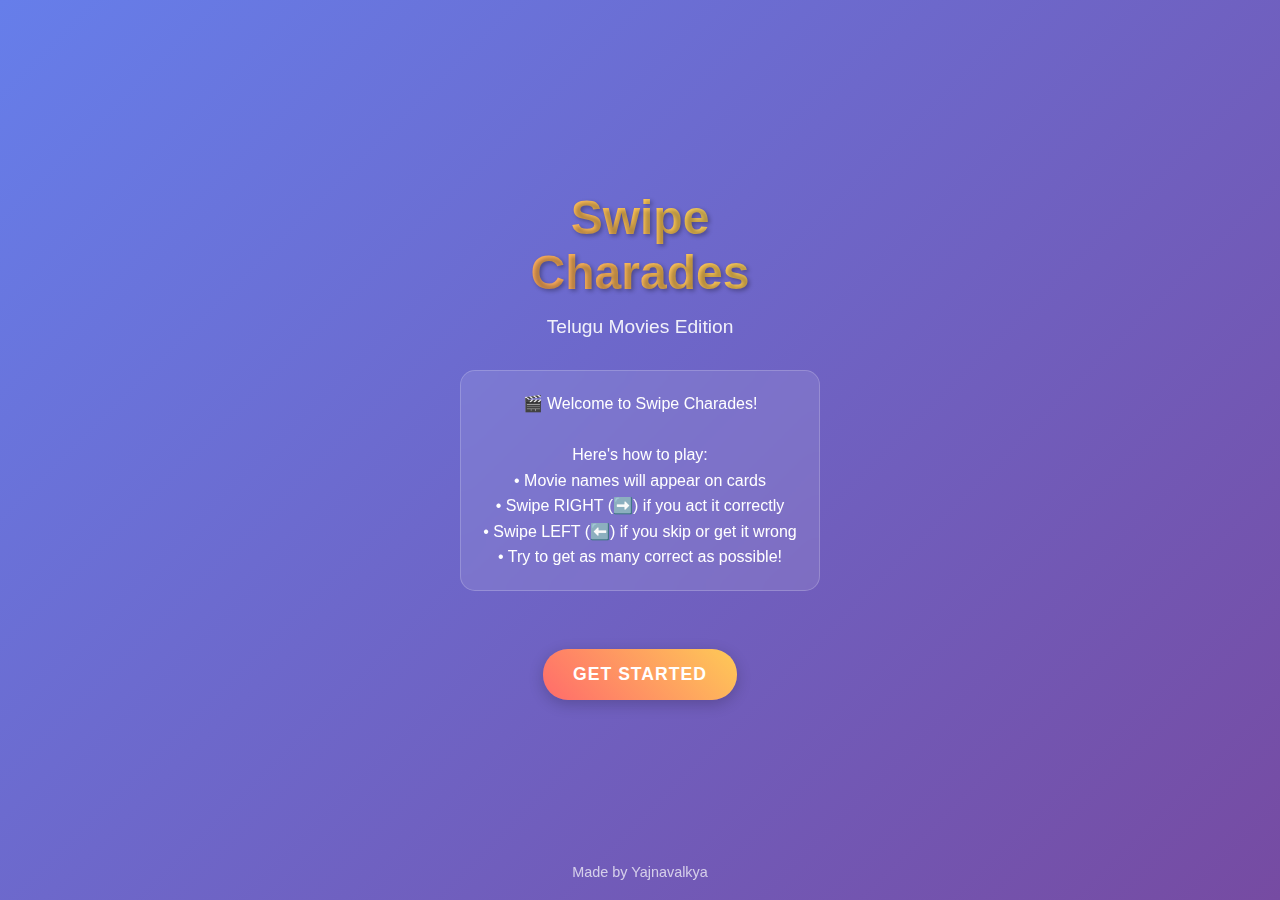
<file: index.html>
<!DOCTYPE html>
<html lang="en">
<head>
    <meta charset="UTF-8">
    <meta name="viewport" content="width=device-width, initial-scale=1.0">
    <title>Swipe Charades - Telugu Movies</title>
    <style>
        * {
            margin: 0;
            padding: 0;
            box-sizing: border-box;
        }

        body {
            font-family: 'Segoe UI', Tahoma, Geneva, Verdana, sans-serif;
            background: linear-gradient(135deg, #667eea 0%, #764ba2 100%);
            min-height: 100vh;
            display: flex;
            justify-content: center;
            align-items: center;
            color: white;
            overflow: hidden;
        }

        .container {
            width: 100%;
            max-width: 400px;
            padding: 20px;
            text-align: center;
        }

        .welcome-screen, .time-selection, .game-screen, .score-screen {
            display: none;
            animation: fadeIn 0.5s ease-in;
        }

        .welcome-screen.active, .time-selection.active, .game-screen.active, .score-screen.active {
            display: block;
        }

        @keyframes fadeIn {
            from { opacity: 0; transform: translateY(20px); }
            to { opacity: 1; transform: translateY(0); }
        }

        .title {
            font-size: 3rem;
            font-weight: bold;
            margin-bottom: 1rem;
            text-shadow: 2px 2px 4px rgba(0,0,0,0.3);
            background: linear-gradient(45deg, #ff6b6b, #feca57, #48dbfb, #ff9ff3);
            background-size: 400% 400%;
            -webkit-background-clip: text;
            -webkit-text-fill-color: transparent;
            animation: gradientShift 3s ease-in-out infinite;
        }

        @keyframes gradientShift {
            0%, 100% { background-position: 0% 50%; }
            50% { background-position: 100% 50%; }
        }

        .subtitle {
            font-size: 1.2rem;
            margin-bottom: 2rem;
            opacity: 0.9;
        }

        .description {
            font-size: 1rem;
            line-height: 1.6;
            margin-bottom: 3rem;
            background: rgba(255,255,255,0.1);
            padding: 20px;
            border-radius: 15px;
            backdrop-filter: blur(10px);
            border: 1px solid rgba(255,255,255,0.2);
        }

        .btn {
            background: linear-gradient(45deg, #ff6b6b, #feca57);
            border: none;
            padding: 15px 30px;
            font-size: 1.1rem;
            color: white;
            border-radius: 25px;
            cursor: pointer;
            transition: all 0.3s ease;
            box-shadow: 0 4px 15px rgba(0,0,0,0.2);
            margin: 10px;
            font-weight: bold;
            text-transform: uppercase;
            letter-spacing: 1px;
        }

        .btn:hover {
            transform: translateY(-2px);
            box-shadow: 0 6px 20px rgba(0,0,0,0.3);
        }

        .btn:active {
            transform: translateY(0);
        }

        .made-by {
            position: fixed;
            bottom: 20px;
            left: 50%;
            transform: translateX(-50%);
            font-size: 0.9rem;
            opacity: 0.7;
        }

        .time-options {
            display: flex;
            flex-direction: column;
            gap: 15px;
            margin: 30px 0;
        }

        .time-btn {
            background: rgba(255,255,255,0.1);
            border: 2px solid rgba(255,255,255,0.3);
            padding: 15px;
            font-size: 1rem;
            color: white;
            border-radius: 15px;
            cursor: pointer;
            transition: all 0.3s ease;
            backdrop-filter: blur(10px);
        }

        .time-btn:hover, .time-btn.selected {
            background: rgba(255,255,255,0.2);
            border-color: #feca57;
            transform: scale(1.05);
        }

        .movie-card {
            background: rgba(255,255,255,0.15);
            border-radius: 20px;
            padding: 40px 20px;
            margin: 20px 0;
            backdrop-filter: blur(20px);
            border: 1px solid rgba(255,255,255,0.2);
            box-shadow: 0 8px 32px rgba(0,0,0,0.1);
            transition: all 0.3s ease;
            cursor: grab;
            user-select: none;
            position: relative;
            overflow: hidden;
        }

        .movie-card:active {
            cursor: grabbing;
        }

        .movie-card.swipe-right {
            animation: swipeRight 0.5s ease-out forwards;
        }

        .movie-card.swipe-left {
            animation: swipeLeft 0.5s ease-out forwards;
        }

        @keyframes swipeRight {
            to {
                transform: translateX(100vw) rotate(30deg);
                opacity: 0;
            }
        }

        @keyframes swipeLeft {
            to {
                transform: translateX(-100vw) rotate(-30deg);
                opacity: 0;
            }
        }

        .movie-title {
            font-size: 1.8rem;
            font-weight: bold;
            margin-bottom: 10px;
            color: white;
        }

        .movie-year {
            font-size: 1rem;
            opacity: 0.8;
            color: #feca57;
        }

        .game-info {
            display: flex;
            justify-content: space-between;
            margin-bottom: 20px;
            background: rgba(255,255,255,0.1);
            padding: 15px;
            border-radius: 15px;
            backdrop-filter: blur(10px);
        }

        .timer, .score {
            font-size: 1.1rem;
            font-weight: bold;
        }

        .swipe-indicators {
            display: flex;
            justify-content: space-between;
            margin-top: 20px;
            padding: 0 20px;
        }

        .swipe-hint {
            font-size: 0.9rem;
            opacity: 0.8;
            display: flex;
            align-items: center;
            gap: 5px;
        }

        .swipe-hint.correct {
            color: #2ecc71;
        }

        .swipe-hint.wrong {
            color: #e74c3c;
        }

        .controls {
            margin-top: 20px;
        }

        .stop-btn {
            background: linear-gradient(45deg, #e74c3c, #c0392b);
        }

        .final-score {
            font-size: 3rem;
            font-weight: bold;
            margin: 20px 0;
            color: #feca57;
        }

        .score-details {
            background: rgba(255,255,255,0.1);
            padding: 20px;
            border-radius: 15px;
            margin: 20px 0;
            backdrop-filter: blur(10px);
        }

        .loading {
            display: none;
            font-size: 1.1rem;
            margin: 20px 0;
        }

        .error {
            color: #e74c3c;
            background: rgba(231, 76, 60, 0.1);
            padding: 15px;
            border-radius: 10px;
            margin: 20px 0;
            border: 1px solid rgba(231, 76, 60, 0.3);
        }

        @media (max-width: 480px) {
            .container {
                padding: 15px;
            }
            
            .title {
                font-size: 2.5rem;
            }
            
            .movie-title {
                font-size: 1.5rem;
            }
        }
    </style>
</head>
<body>
    <div class="container">
        <!-- Welcome Screen -->
        <div class="welcome-screen active">
            <h1 class="title">Swipe Charades</h1>
            <p class="subtitle">Telugu Movies Edition</p>
            <div class="description">
                <p>🎬 Welcome to Swipe Charades!</p>
                <br>
                <p>Here's how to play:</p>
                <p>• Movie names will appear on cards</p>
                <p>• Swipe RIGHT (➡️) if you act it correctly</p>
                <p>• Swipe LEFT (⬅️) if you skip or get it wrong</p>
                <p>• Try to get as many correct as possible!</p>
            </div>
            <button class="btn" onclick="showTimeSelection()">Get Started</button>
        </div>

        <!-- Time Selection Screen -->
        <div class="time-selection">
            <h2>Select Time Limit</h2>
            <div class="time-options">
                <button class="time-btn" onclick="selectTime(60)">1 Minute</button>
                <button class="time-btn" onclick="selectTime(120)">2 Minutes</button>
                <button class="time-btn" onclick="selectTime(180)">3 Minutes</button>
                <button class="time-btn" onclick="selectTime(240)">4 Minutes</button>
                <button class="time-btn" onclick="selectTime(300)">5 Minutes</button>
                <button class="time-btn" onclick="selectTime(0)">Infinite Time</button>
            </div>
            <div class="loading">Loading movies...</div>
            <div id="error-message"></div>
        </div>

        <!-- Game Screen -->
        <div class="game-screen">
            <div class="game-info">
                <div class="timer">Time: <span id="time-left">--</span></div>
                <div class="score">Score: <span id="current-score">0</span></div>
            </div>
            
            <div class="movie-card" id="movie-card">
                <div class="movie-title" id="movie-title">Loading...</div>
                <div class="movie-year" id="movie-year"></div>
            </div>
            
            <div class="swipe-indicators">
                <div class="swipe-hint wrong">⬅️ Wrong/Skip</div>
                <div class="swipe-hint correct">Correct ➡️</div>
            </div>
            
            <div class="controls">
                <button class="btn stop-btn" onclick="endGame()">Stop Charades</button>
            </div>
        </div>

        <!-- Score Screen -->
        <div class="score-screen">
            <h2>Game Over!</h2>
            <div class="final-score" id="final-score">0</div>
            <div class="score-details">
                <p>Correct: <span id="correct-count">0</span></p>
                <p>Wrong/Skipped: <span id="wrong-count">0</span></p>
                <p>Total Movies: <span id="total-count">0</span></p>
            </div>
            <button class="btn" onclick="restartGame()">Play Again</button>
        </div>
    </div>

    <div class="made-by">Made by Yajnavalkya</div>

    <script>
        let movies = [];
        let currentMovieIndex = 0;
        let gameTimer = null;
        let timeLimit = 0;
        let timeLeft = 0;
        let score = 0;
        let correctCount = 0;
        let wrongCount = 0;
        let totalCount = 0;
        let isGameActive = false;

        // Touch/Mouse handling for swipe
        let startX = 0;
        let startY = 0;
        let isDragging = false;

        async function loadMovies() {
            try {
                const response = await window.fs.readFile('movieData.csv', { encoding: 'utf8' });
                const lines = response.split('\n');
                movies = [];
                
                // First, let's examine the header to understand the structure
                const headerLine = lines[0].trim();
                console.log('CSV Header:', headerLine);
                
                // Parse CSV properly handling quoted fields
                function parseCSVLine(line) {
                    const result = [];
                    let current = '';
                    let inQuotes = false;
                    
                    for (let i = 0; i < line.length; i++) {
                        const char = line[i];
                        
                        if (char === '"') {
                            inQuotes = !inQuotes;
                        } else if (char === ',' && !inQuotes) {
                            result.push(current.trim());
                            current = '';
                        } else {
                            current += char;
                        }
                    }
                    result.push(current.trim());
                    return result;
                }
                
                const headers = parseCSVLine(headerLine);
                console.log('Parsed headers:', headers);
                
                // Find the indices for title and year columns
                let titleIndex = -1;
                let yearIndex = -1;
                
                // Look for specific column names based on your dataset
                for (let i = 0; i < headers.length; i++) {
                    const header = headers[i].toLowerCase().replace(/"/g, '').trim();
                    
                    if (header === 'movie' && titleIndex === -1) {
                        titleIndex = i;
                    }
                    
                    if (header === 'year' && yearIndex === -1) {
                        yearIndex = i;
                    }
                }
                
                // If we can't find specific columns, use first two columns as fallback
                if (titleIndex === -1) titleIndex = 0;
                if (yearIndex === -1) yearIndex = 1;
                
                console.log(`Using column ${titleIndex} for title and column ${yearIndex} for year`);
                
                // Parse data rows
                for (let i = 1; i < lines.length; i++) {
                    const line = lines[i].trim();
                    if (line) {
                        const columns = parseCSVLine(line);
                        if (columns.length > Math.max(titleIndex, yearIndex)) {
                            let title = columns[titleIndex] ? columns[titleIndex].replace(/"/g, '').trim() : '';
                            let year = columns[yearIndex] ? columns[yearIndex].replace(/"/g, '').trim() : '';
                            
                            // Year is already in YYYY format, no need to extract
                            
                            if (title && year) {
                                movies.push({ title, year });
                            }
                        }
                    }
                }
                
                if (movies.length === 0) {
                    throw new Error('No movies found in the CSV file. Check the file format.');
                }
                
                console.log(`Loaded ${movies.length} movies`);
                console.log('Sample movies:', movies.slice(0, 3));
                
                // Shuffle movies
                shuffleArray(movies);
                return true;
            } catch (error) {
                console.error('Error loading movies:', error);
                showError(`Error loading movie data: ${error.message}. Please check the CSV file format.`);
                return false;
            }
        }

        function shuffleArray(array) {
            for (let i = array.length - 1; i > 0; i--) {
                const j = Math.floor(Math.random() * (i + 1));
                [array[i], array[j]] = [array[j], array[i]];
            }
        }

        function showError(message) {
            const errorDiv = document.getElementById('error-message');
            errorDiv.innerHTML = `<div class="error">${message}</div>`;
        }

        function showTimeSelection() {
            document.querySelector('.welcome-screen').classList.remove('active');
            document.querySelector('.time-selection').classList.add('active');
        }

        async function selectTime(seconds) {
            // Show loading
            document.querySelector('.loading').style.display = 'block';
            
            // Load movies
            const loaded = await loadMovies();
            if (!loaded) {
                document.querySelector('.loading').style.display = 'none';
                return;
            }
            
            timeLimit = seconds;
            timeLeft = seconds;
            
            document.querySelector('.time-selection').classList.remove('active');
            document.querySelector('.game-screen').classList.add('active');
            
            startGame();
        }

        function startGame() {
            isGameActive = true;
            score = 0;
            correctCount = 0;
            wrongCount = 0;
            totalCount = 0;
            currentMovieIndex = 0;
            
            updateScore();
            showNextMovie();
            
            if (timeLimit > 0) {
                startTimer();
            } else {
                document.getElementById('time-left').textContent = '∞';
            }
            
            setupSwipeListeners();
        }

        function startTimer() {
            updateTimer();
            gameTimer = setInterval(() => {
                timeLeft--;
                updateTimer();
                
                if (timeLeft <= 0) {
                    endGame();
                }
            }, 1000);
        }

        function updateTimer() {
            const minutes = Math.floor(timeLeft / 60);
            const seconds = timeLeft % 60;
            document.getElementById('time-left').textContent = 
                `${minutes}:${seconds.toString().padStart(2, '0')}`;
        }

        function updateScore() {
            document.getElementById('current-score').textContent = score;
        }

        function showNextMovie() {
            if (currentMovieIndex >= movies.length) {
                // Reshuffle if we've gone through all movies
                shuffleArray(movies);
                currentMovieIndex = 0;
            }
            
            const movie = movies[currentMovieIndex];
            document.getElementById('movie-title').textContent = movie.title;
            document.getElementById('movie-year').textContent = `(${movie.year})`;
            
            // Reset card position and animation
            const card = document.getElementById('movie-card');
            card.className = 'movie-card';
            card.style.transform = '';
        }

        function setupSwipeListeners() {
            const card = document.getElementById('movie-card');
            
            // Touch events
            card.addEventListener('touchstart', handleStart, { passive: false });
            card.addEventListener('touchmove', handleMove, { passive: false });
            card.addEventListener('touchend', handleEnd, { passive: false });
            
            // Mouse events
            card.addEventListener('mousedown', handleStart);
            card.addEventListener('mousemove', handleMove);
            card.addEventListener('mouseup', handleEnd);
            card.addEventListener('mouseleave', handleEnd);
        }

        function handleStart(e) {
            if (!isGameActive) return;
            
            e.preventDefault();
            isDragging = true;
            
            const touch = e.touches ? e.touches[0] : e;
            startX = touch.clientX;
            startY = touch.clientY;
        }

        function handleMove(e) {
            if (!isDragging || !isGameActive) return;
            
            e.preventDefault();
            const touch = e.touches ? e.touches[0] : e;
            const deltaX = touch.clientX - startX;
            const deltaY = touch.clientY - startY;
            
            // Only move horizontally
            const card = document.getElementById('movie-card');
            const rotation = deltaX * 0.1;
            card.style.transform = `translateX(${deltaX}px) rotate(${rotation}deg)`;
            
            // Visual feedback
            const opacity = Math.max(0.5, 1 - Math.abs(deltaX) / 200);
            card.style.opacity = opacity;
        }

        function handleEnd(e) {
            if (!isDragging || !isGameActive) return;
            
            isDragging = false;
            const touch = e.changedTouches ? e.changedTouches[0] : e;
            const deltaX = touch.clientX - startX;
            const threshold = 100;
            
            const card = document.getElementById('movie-card');
            
            if (Math.abs(deltaX) > threshold) {
                // Swipe detected
                if (deltaX > 0) {
                    // Right swipe - correct
                    card.classList.add('swipe-right');
                    handleCorrect();
                } else {
                    // Left swipe - wrong/skip
                    card.classList.add('swipe-left');
                    handleWrong();
                }
                
                // Show next movie after animation
                setTimeout(() => {
                    nextMovie();
                }, 500);
            } else {
                // Reset position
                card.style.transform = '';
                card.style.opacity = '';
            }
        }

        function handleCorrect() {
            score++;
            correctCount++;
            totalCount++;
            updateScore();
        }

        function handleWrong() {
            wrongCount++;
            totalCount++;
        }

        function nextMovie() {
            if (!isGameActive) return;
            
            currentMovieIndex++;
            showNextMovie();
        }

        function endGame() {
            isGameActive = false;
            
            if (gameTimer) {
                clearInterval(gameTimer);
                gameTimer = null;
            }
            
            // Show score screen
            document.querySelector('.game-screen').classList.remove('active');
            document.querySelector('.score-screen').classList.add('active');
            
            // Update final scores
            document.getElementById('final-score').textContent = score;
            document.getElementById('correct-count').textContent = correctCount;
            document.getElementById('wrong-count').textContent = wrongCount;
            document.getElementById('total-count').textContent = totalCount;
        }

        function restartGame() {
            document.querySelector('.score-screen').classList.remove('active');
            document.querySelector('.welcome-screen').classList.add('active');
            
            // Reset all values
            timeLeft = 0;
            score = 0;
            correctCount = 0;
            wrongCount = 0;
            totalCount = 0;
            currentMovieIndex = 0;
            
            if (gameTimer) {
                clearInterval(gameTimer);
                gameTimer = null;
            }
        }

        // Prevent default touch behaviors that might interfere
        document.addEventListener('touchmove', function(e) {
            if (e.target.closest('.movie-card')) {
                e.preventDefault();
            }
        }, { passive: false });
    </script>
</body>
</html>
</file>
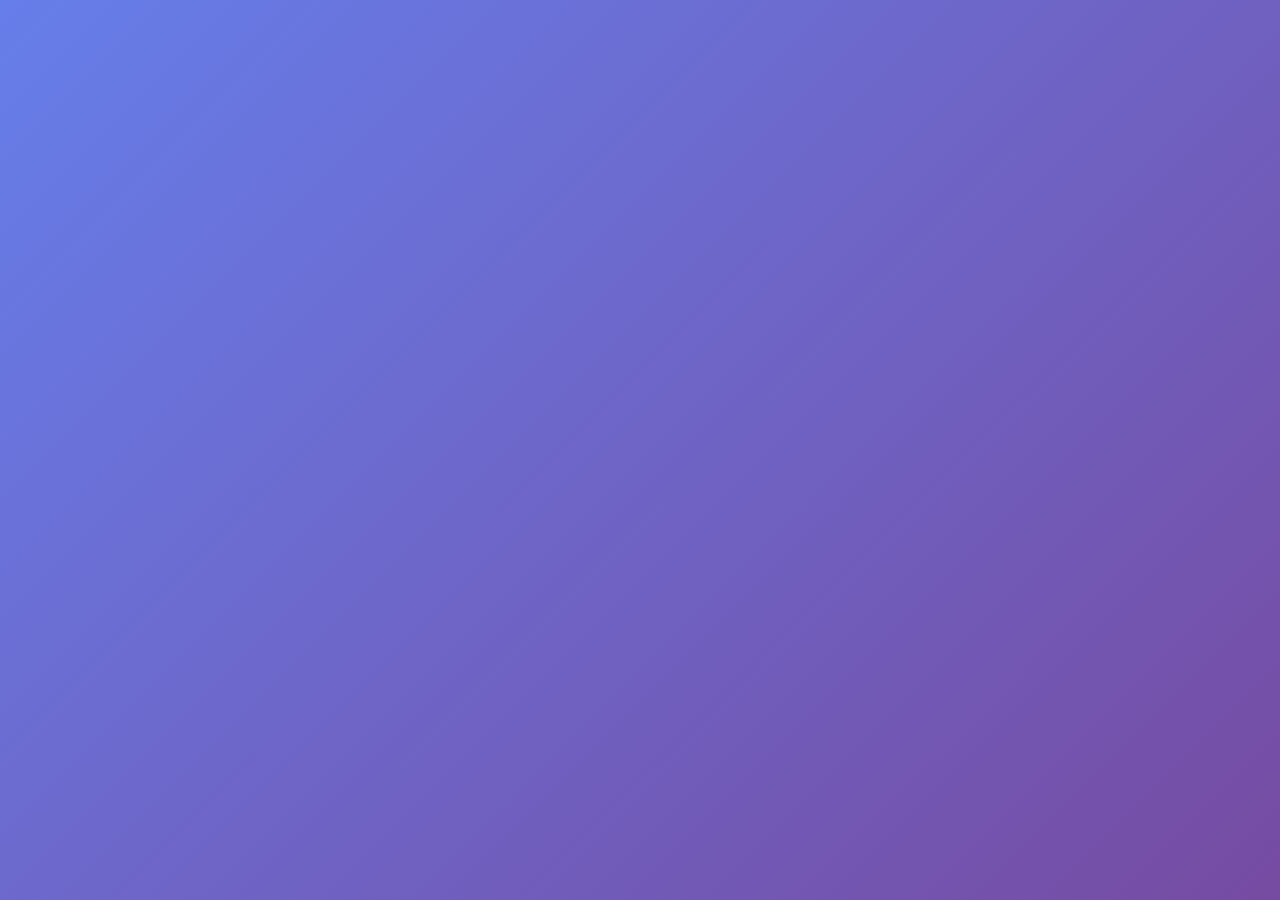
<file: ai_studio_code.html>
<!DOCTYPE html>
<html lang="en">
<head>
    <meta charset="UTF-8">
    <meta name="viewport" content="width=device-width, initial-scale=1.0, user-scalable=no">
    <title>Swipe Charades - Telugu Movies</title>
    <style>
        /* General Styling */
        :root {
            --primary-color: #667eea;
            --secondary-color: #764ba2;
            --accent-color-1: #ff6b6b;
            --accent-color-2: #00b894;
            --text-color-light: #ffffff;
            --text-color-dark: #2d3436;
        }

        * {
            margin: 0;
            padding: 0;
            box-sizing: border-box;
        }

        body {
            font-family: 'Segoe UI', Tahoma, Geneva, Verdana, sans-serif;
            background: linear-gradient(135deg, var(--primary-color) 0%, var(--secondary-color) 100%);
            min-height: 100vh;
            overflow: hidden; /* Prevent scrolling the whole page */
            display: flex;
            justify-content: center;
            align-items: center;
        }

        .container {
            width: 100%;
            max-width: 500px;
            height: 100%;
            max-height: 900px;
            margin: 0 auto;
            position: relative;
            background: rgba(255, 255, 255, 0.1);
            backdrop-filter: blur(10px);
            box-shadow: 0 8px 32px rgba(31, 38, 135, 0.37);
            border-radius: 20px;
            overflow: hidden;
            display: flex;
            flex-direction: column;
        }

        /* Screen Transitions */
        .screen {
            width: 100%;
            height: 100%;
            position: absolute;
            top: 0;
            left: 0;
            transition: opacity 0.5s ease, transform 0.5s ease;
            padding: 40px 30px;
            display: flex;
            flex-direction: column;
            align-items: center;
            text-align: center;
        }

        .screen.hidden {
            opacity: 0;
            pointer-events: none;
            transform: scale(0.95);
        }

        /* Welcome Screen */
        #welcomeScreen {
            justify-content: space-between;
        }

        .game-title {
            font-size: 3rem;
            font-weight: bold;
            background: linear-gradient(45deg, #ff6b6b, #ffd93d, #6bcf7f, #4d9de0);
            background-size: 300% 300%;
            -webkit-background-clip: text;
            background-clip: text;
            -webkit-text-fill-color: transparent;
            animation: gradient 3s ease infinite;
            margin-bottom: 20px;
        }

        @keyframes gradient {
            0% { background-position: 0% 50%; }
            50% { background-position: 100% 50%; }
            100% { background-position: 0% 50%; }
        }

        .game-description {
            color: var(--text-color-light);
            font-size: 1.1rem;
            line-height: 1.6;
            background: rgba(255, 255, 255, 0.1);
            padding: 25px;
            border-radius: 20px;
            border: 1px solid rgba(255, 255, 255, 0.2);
            margin-bottom: 30px;
        }
        .game-description h3 { margin-bottom: 15px; }

        .get-started-btn {
            background: linear-gradient(45deg, var(--accent-color-1), #ee5a24);
            color: var(--text-color-light);
            border: none;
            padding: 18px 40px;
            font-size: 1.3rem;
            border-radius: 50px;
            cursor: pointer;
            transition: all 0.3s ease;
            box-shadow: 0 10px 30px rgba(238, 90, 36, 0.3);
            margin-bottom: 20px;
        }
        .get-started-btn:hover {
            transform: translateY(-3px);
            box-shadow: 0 15px 40px rgba(238, 90, 36, 0.4);
        }

        .made-by {
            color: rgba(255, 255, 255, 0.8);
            font-size: 1rem;
            padding-bottom: 10px;
        }

        /* Time Selection Screen */
        #timeSelection {
            justify-content: center;
        }

        .time-title {
            color: var(--text-color-light);
            font-size: 2.5rem;
            margin-bottom: 40px;
            text-shadow: 2px 2px 4px rgba(0, 0, 0, 0.3);
        }

        .time-options {
            display: grid;
            grid-template-columns: repeat(2, 1fr);
            gap: 20px;
            width: 100%;
            margin-bottom: 30px;
        }

        .time-btn {
            background: rgba(255, 255, 255, 0.2);
            color: var(--text-color-light);
            border: 2px solid rgba(255, 255, 255, 0.3);
            padding: 20px;
            font-size: 1.2rem;
            border-radius: 20px;
            cursor: pointer;
            transition: all 0.3s ease;
            backdrop-filter: blur(10px);
        }
        .time-btn:hover, .time-btn.selected {
            background: rgba(255, 255, 255, 0.4);
            border-color: var(--accent-color-1);
            transform: translateY(-2px);
            box-shadow: 0 10px 25px rgba(0, 0, 0, 0.2);
        }
        .infinite-btn { grid-column: span 2; }

        .start-game-btn {
            background: linear-gradient(45deg, var(--accent-color-2), #00cec9);
            color: var(--text-color-light);
            border: none;
            padding: 18px 40px;
            font-size: 1.3rem;
            border-radius: 50px;
            cursor: pointer;
            transition: all 0.3s ease;
            box-shadow: 0 10px 30px rgba(0, 184, 148, 0.3);
            margin-top: 30px;
            opacity: 0.5;
            pointer-events: none;
        }
        .start-game-btn.active {
            opacity: 1;
            pointer-events: all;
        }
        .start-game-btn.active:hover {
            transform: translateY(-3px);
            box-shadow: 0 15px 40px rgba(0, 184, 148, 0.4);
        }

        /* Game Screen */
        #gameScreen {
            padding: 20px;
            justify-content: flex-start;
        }
        
        .game-header {
            width: 100%;
            display: flex;
            justify-content: space-between;
            align-items: center;
            margin-bottom: 20px;
            color: var(--text-color-light);
        }

        .timer, .score {
            background: rgba(0, 0, 0, 0.2);
            padding: 10px 20px;
            border-radius: 25px;
            font-size: 1.2rem;
            font-weight: bold;
            min-width: 110px;
            text-align: center;
        }

        .card-container {
            flex-grow: 1;
            width: 100%;
            display: flex;
            align-items: center;
            justify-content: center;
            position: relative;
        }

        .movie-card {
            background: rgba(255, 255, 255, 0.98);
            border-radius: 25px;
            padding: 40px 30px;
            text-align: center;
            width: calc(100% - 40px);
            box-shadow: 0 20px 60px rgba(0, 0, 0, 0.3);
            cursor: grab;
            user-select: none;
            position: absolute;
            transition: transform 0.3s ease, opacity 0.3s ease;
            transform-origin: center;
        }
        .movie-card:active { cursor: grabbing; }

        .movie-title {
            font-size: 2.2rem;
            font-weight: bold;
            color: var(--text-color-dark);
            margin-bottom: 10px;
            line-height: 1.3;
        }

        .movie-year {
            font-size: 1rem;
            color: #636e72;
        }
        
        .loading {
            color: var(--text-color-dark);
            font-size: 1.5rem;
        }
        
        .swipe-instructions {
            width: 100%;
            display: flex;
            justify-content: space-between;
            padding: 0 10px;
            color: var(--text-color-light);
            font-size: 0.9rem;
            margin-top: 20px;
        }
        .swipe-left, .swipe-right {
            display: flex;
            align-items: center;
            gap: 10px;
            background: rgba(0, 0, 0, 0.2);
            padding: 10px 15px;
            border-radius: 20px;
        }

        .stop-btn {
            background: linear-gradient(45deg, #fd79a8, #e84393);
            color: var(--text-color-light);
            border: none;
            padding: 15px 30px;
            font-size: 1.1rem;
            border-radius: 30px;
            cursor: pointer;
            transition: all 0.3s ease;
            margin-top: auto; /* Push to bottom */
            margin-bottom: 10px;
        }
        .stop-btn:hover {
            transform: translateY(-2px);
            box-shadow: 0 10px 25px rgba(232, 67, 147, 0.3);
        }

        /* Score Screen */
        #scoreScreen {
            justify-content: center;
        }

        .final-score-title {
            color: rgba(255,255,255,0.8);
            font-size: 1.5rem;
        }
        .final-score {
            color: var(--text-color-light);
            font-size: 6rem;
            font-weight: bold;
            text-shadow: 3px 3px 6px rgba(0, 0, 0, 0.3);
            line-height: 1;
        }

        .score-details {
            color: var(--text-color-light);
            font-size: 1.2rem;
            margin: 20px 0 40px 0;
            background: rgba(0, 0, 0, 0.15);
            padding: 30px;
            border-radius: 20px;
            width: 100%;
        }

        .play-again-btn {
            background: linear-gradient(45deg, #74b9ff, #0984e3);
            color: var(--text-color-light);
            border: none;
            padding: 18px 40px;
            font-size: 1.3rem;
            border-radius: 50px;
            cursor: pointer;
            transition: all 0.3s ease;
            box-shadow: 0 10px 30px rgba(9, 132, 227, 0.3);
        }
        .play-again-btn:hover {
            transform: translateY(-3px);
            box-shadow: 0 15px 40px rgba(9, 132, 227, 0.4);
        }

        /* Mobile Responsive */
        @media (max-width: 480px) {
            .game-title { font-size: 2.5rem; }
            .movie-title { font-size: 1.8rem; }
            .screen { padding: 20px 15px; }
            .game-description { padding: 20px; font-size: 1rem; }
            .get-started-btn, .start-game-btn, .play-again-btn { padding: 15px 35px; font-size: 1.2rem; }
            .time-options { gap: 15px; }
            .time-btn { padding: 15px; font-size: 1.1rem; }
        }
    </style>
</head>
<body>
    <div class="container">
        <!-- Welcome Screen -->
        <div class="screen" id="welcomeScreen">
            <div style="text-align: center;">
                <h1 class="game-title">🎬 Swipe Charades</h1>
                <div class="game-description">
                    <h3>How to Play</h3>
                    <p>🎭 A Telugu movie title will appear.</p>
                    <p>👉 Swipe <strong>RIGHT</strong> if you act it out correctly!</p>
                    <p>👈 Swipe <strong>LEFT</strong> if you pass or want to skip.</p>
                    <p>🏆 Score as many points as you can!</p>
                </div>
                <button class="get-started-btn" onclick="showScreen('timeSelection')">Get Started 🚀</button>
            </div>
            <div class="made-by">Made by Yajnavalkya ✨</div>
        </div>

        <!-- Time Selection Screen -->
        <div class="screen hidden" id="timeSelection">
            <h2 class="time-title">Choose Your Time ⏰</h2>
            <div class="time-options">
                <button class="time-btn" onclick="selectTime(1, this)">1 Minute</button>
                <button class="time-btn" onclick="selectTime(2, this)">2 Minutes</button>
                <button class="time-btn" onclick="selectTime(3, this)">3 Minutes</button>
                <button class="time-btn" onclick="selectTime(4, this)">4 Minutes</button>
                <button class="time-btn" onclick="selectTime(5, this)">5 Minutes</button>
                <button class="time-btn infinite-btn" onclick="selectTime(0, this)">♾️ Infinite Time</button>
            </div>
            <button class="start-game-btn" id="startGameBtn" onclick="startGame()">Start Charades! 🎬</button>
        </div>

        <!-- Game Screen -->
        <div class="screen hidden" id="gameScreen">
            <div class="game-header">
                <div class="timer" id="timer">∞</div>
                <div class="score" id="score">Score: 0</div>
            </div>
            <div class="card-container">
                 <div class="movie-card" id="movieCard">
                    <div class="loading">Loading movies... 🎬</div>
                </div>
            </div>
             <div class="swipe-instructions">
                <div class="swipe-left">👈 Pass / Skip</div>
                <div class="swipe-right">Correct! 👉</div>
            </div>
            <button class="stop-btn" onclick="endGame()">Stop Charades</button>
        </div>

        <!-- Score Screen -->
        <div class="screen hidden" id="scoreScreen">
            <div class="final-score-title">YOUR SCORE</div>
            <div class="final-score" id="finalScore">0</div>
            <div class="score-details" id="scoreDetails">
                Great job! You're a Telugu cinema expert! 🌟
            </div>
            <button class="play-again-btn" onclick="resetGame()">Play Again 🔄</button>
        </div>
    </div>

    <script>
        // DOM Elements
        const screens = document.querySelectorAll('.screen');
        const startGameBtn = document.getElementById('startGameBtn');
        const timerEl = document.getElementById('timer');
        const scoreEl = document.getElementById('score');
        const movieCard = document.getElementById('movieCard');
        const finalScoreEl = document.getElementById('finalScore');
        const scoreDetailsEl = document.getElementById('scoreDetails');

        // Game State
        let allMovies = [];
        let shuffledMovies = [];
        let currentMovieIndex = 0;
        let score = 0;
        let selectedTime = null; // in minutes
        let timeLeft = 0; // in seconds
        let gameInterval = null;
        let isGameActive = false;
        
        // Swipe detection variables
        let isDragging = false;
        let startX = 0;
        let currentX = 0;
        let dragThreshold = 50; // Min distance in pixels to register a swipe

        // =================================================================
        // STEP 1: ADD YOUR MOVIE DATA HERE
        // =================================================================
        // Replace this sample data with your movie titles and years.
        const movieData = [
            { title: "Baahubali", year: "2015" },
            { title: "Arjun Reddy", year: "2017" },
            { title: "Pushpa: The Rise", year: "2021" },
            { title: "RRR", year: "2022" },
            { title: "Magadheera", year: "2009" },
            { title: "Eega", year: "2012" },
            { title: "Rangasthalam", year: "2018" },
            { title: "Ala Vaikunthapurramuloo", year: "2020" },
            { title: "Jersey", year: "2019" },
            { title: "Geetha Govindam", year: "2018" },
            { title: "Srimanthudu", year: "2015" },
            { title: "Fidaa", year: "2017" },
            { title: "Khaidi No. 150", year: "2017" },
            { title: "Sarileru Neekevvaru", year: "2020" },
            { title: "Vakeel Saab", year: "2021" },
            { title: "Jathi Ratnalu", year: "2021" },
            { title: "Uppena", year: "2021" },
            { title: "Krack", year: "2021" },
            { title: "Mahanati", year: "2018" },
            { title: "Colour Photo", year: "2020" }
        ];
        
        // --- Game Setup ---
        
        function initialize() {
            allMovies = [...movieData];
            addSwipeListeners();
        }

        function showScreen(screenId) {
            screens.forEach(screen => {
                if (screen.id === screenId) {
                    screen.classList.remove('hidden');
                } else {
                    screen.classList.add('hidden');
                }
            });
        }

        function selectTime(minutes, buttonEl) {
            selectedTime = minutes;
            document.querySelectorAll('.time-btn').forEach(btn => btn.classList.remove('selected'));
            buttonEl.classList.add('selected');
            startGameBtn.classList.add('active');
        }

        function startGame() {
            if (selectedTime === null) return;

            // Reset state
            score = 0;
            currentMovieIndex = 0;
            isGameActive = true;
            shuffledMovies = [...allMovies].sort(() => Math.random() - 0.5); // Shuffle movies

            // Timer setup
            if (selectedTime > 0) {
                timeLeft = selectedTime * 60;
                timerEl.textContent = formatTime(timeLeft);
                gameInterval = setInterval(updateTimer, 1000);
            } else {
                timerEl.textContent = '∞';
            }

            // UI updates
            updateScore();
            displayNextMovie();
            showScreen('gameScreen');
        }

        // --- Gameplay Loop ---

        function updateTimer() {
            timeLeft--;
            timerEl.textContent = formatTime(timeLeft);
            if (timeLeft <= 0) {
                endGame();
            }
        }
        
        function formatTime(seconds) {
            const min = Math.floor(seconds / 60);
            const sec = seconds % 60;
            return `${min}:${sec.toString().padStart(2, '0')}`;
        }

        function displayNextMovie() {
            if (currentMovieIndex >= shuffledMovies.length) {
                // Reshuffle if we run out of unique movies
                currentMovieIndex = 0;
                shuffledMovies.sort(() => Math.random() - 0.5);
            }
            
            const movie = shuffledMovies[currentMovieIndex];
            movieCard.innerHTML = `
                <div class="movie-title">${movie.title}</div>
                <div class="movie-year">${movie.year}</div>
            `;
            movieCard.style.transform = 'translateX(0) rotate(0deg)';
            movieCard.style.opacity = 1;
        }

        function handleSwipe(direction) {
            if (!isGameActive) return;

            const rotation = direction === 'right' ? 15 : -15;
            const translateX = direction === 'right' ? '120%' : '-120%';
            
            if (direction === 'right') {
                score++;
                updateScore();
            }

            movieCard.style.transform = `translateX(${translateX}) rotate(${rotation}deg)`;
            movieCard.style.opacity = 0;
            
            setTimeout(() => {
                currentMovieIndex++;
                displayNextMovie();
            }, 300); // Wait for animation to finish
        }
        
        function updateScore() {
            scoreEl.textContent = `Score: ${score}`;
        }

        // --- Game End & Reset ---

        function endGame() {
            isGameActive = false;
            clearInterval(gameInterval);
            gameInterval = null;

            finalScoreEl.textContent = score;
            scoreDetailsEl.textContent = getScoreMessage(score);
            showScreen('scoreScreen');
        }

        function getScoreMessage(finalScore) {
            if (finalScore >= 20) return '🏆 Amazing! You\'re a Telugu cinema legend!';
            if (finalScore >= 15) return '🌟 Excellent! You know your movies well!';
            if (finalScore >= 10) return '👏 Good job! You\'re a true fan!';
            if (finalScore >= 5)  return '👍 Not bad! Keep watching!';
            return '📚 Time for a movie marathon!';
        }

        function resetGame() {
            selectedTime = null;
            startGameBtn.classList.remove('active');
            document.querySelectorAll('.time-btn').forEach(btn => btn.classList.remove('selected'));
            showScreen('welcomeScreen');
        }

        // --- Swipe Event Listeners ---
        
        function addSwipeListeners() {
            movieCard.addEventListener('mousedown', dragStart);
            movieCard.addEventListener('touchstart', dragStart, { passive: true });

            document.addEventListener('mousemove', dragging);
            document.addEventListener('touchmove', dragging, { passive: true });

            document.addEventListener('mouseup', dragEnd);
            document.addEventListener('touchend', dragEnd);
        }

        function dragStart(e) {
            if (!isGameActive) return;
            isDragging = true;
            startX = e.type === 'touchstart' ? e.touches[0].clientX : e.clientX;
            movieCard.style.transition = 'none'; // Disable transition during drag
            movieCard.style.cursor = 'grabbing';
        }

        function dragging(e) {
            if (!isDragging || !isGameActive) return;
            currentX = e.type === 'touchmove' ? e.touches[0].clientX : e.clientX;
            
            const diffX = currentX - startX;
            const rotation = diffX / 20; // Rotate card based on drag distance
            
            movieCard.style.transform = `translateX(${diffX}px) rotate(${rotation}deg)`;
        }

        function dragEnd() {
            if (!isDragging || !isGameActive) return;
            isDragging = false;
            
            movieCard.style.transition = 'transform 0.3s ease, opacity 0.3s ease';
            movieCard.style.cursor = 'grab';

            const diffX = currentX - startX;

            if (Math.abs(diffX) > dragThreshold) {
                handleSwipe(diffX > 0 ? 'right' : 'left');
            } else {
                // Snap back to center if not swiped far enough
                movieCard.style.transform = 'translateX(0) rotate(0deg)';
            }
            // Reset for next drag
            startX = 0;
            currentX = 0;
        }

        // --- Initialize on Load ---
        document.addEventListener('DOMContentLoaded', initialize);
    </script>
</body>
</html>
</file>
